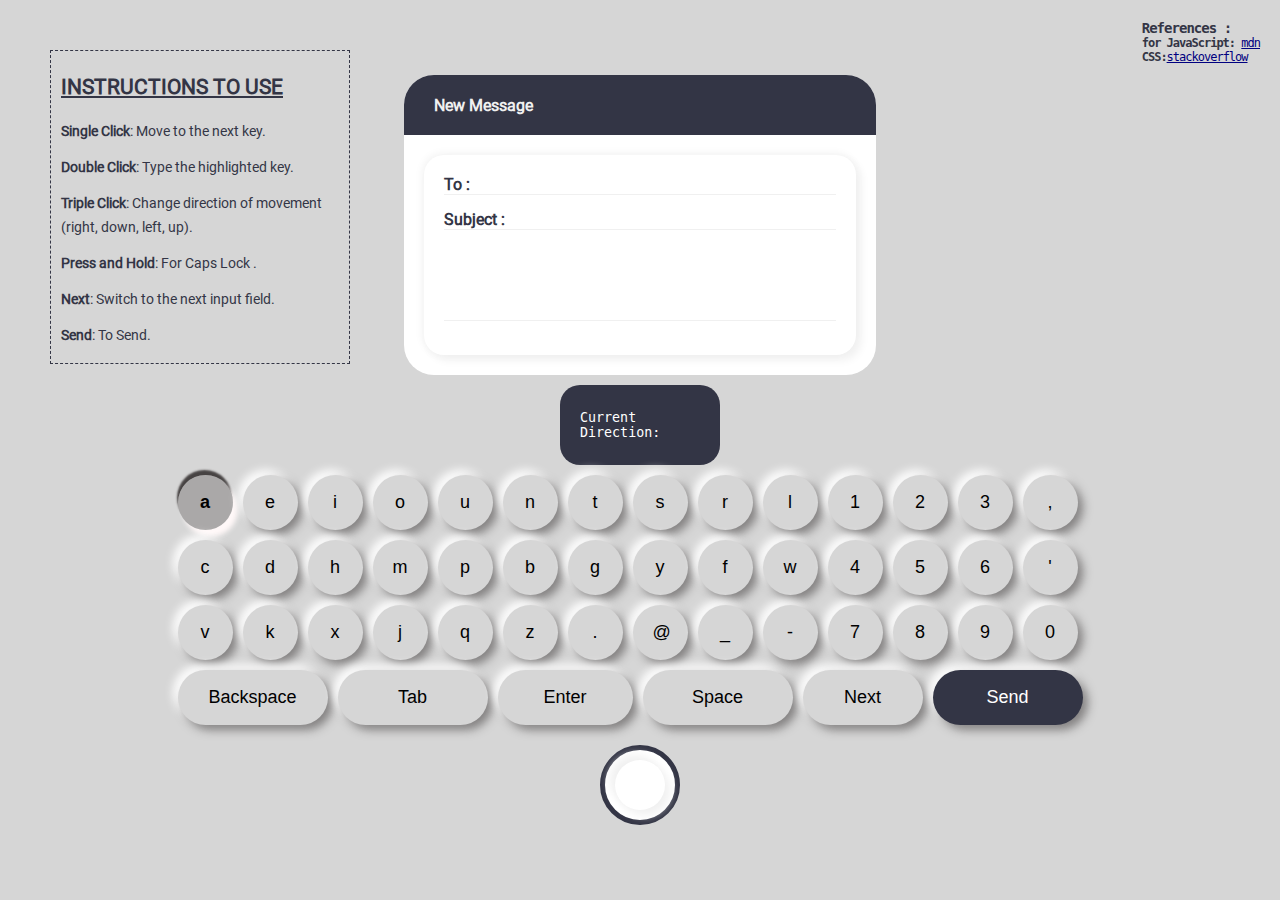
<file: index.html>
<!DOCTYPE html>
<html>
<head>
<title>Keyboard</title>
<link rel="stylesheet" href="ss.css">
</head>
<body>
   <div class="main">
 
    <div class="mail">
        <div class="top">
            <h1>New Message</h1>
        </div>
      <div class="contens-flex">
       
        <!-- <div class="from">
            <label>From :</label>
            <input type="email" value="johnebraham@yahoo.com">
        </div> -->
        <div class="to">
            <label><strong>To :</strong></label>
            <input type="email" class="to-mail">
        </div>
        <div class="subject">
            <label><strong>Subject :</strong></label>
            <input type="text"  class="subject">
        </div>
        <div class="content">
            <label ><strong></strong></label>
            <textarea id="txtArea" rows="5" cols="48"></textarea>
        </div>
      </div>

    </div>
    <div class="directions">
      <textarea name="" class="display-directions"></textarea>
    </div>
<div class="displa-div">
  <textarea name="display" class="display-keys"></textarea>
</div>
<div class="instruction">
  <h2>INSTRUCTIONS TO USE</h2>

  <!-- <ul> -->
      <ul>
        <li><strong>Single Click</strong>: Move to the next key.</li>
        <li><strong>Double Click</strong>: Type the highlighted key.</li>
        <li><strong>Triple Click</strong>: Change direction of movement (right, down, left, up).</li>
        <li><strong>Press and Hold</strong>: For Caps Lock   <!--(upper/lower case) -->.</li>
      </ul>
    </li>
      <ul class="hide">
        <li><strong>Next</strong>: Switch to the next input field.</li>
        <li><strong>Send</strong>: To Send.</li>
      </ul>
    </li>
  </ul>
  
</div>
  <div class="keys-flex">
    <div class="keyboard"></div>
    <div class="shiftkeys"></div>
  </div>
    <div class="remote">
        <input type="button" class="remote-btn">
    </div>
   </div>
   <div class="creadit">
    <h3>References :</h3>
  <ul>
    <li><strong>for JavaScript:</strong> <a href="https://developer.mozilla.org/en-US/docs/Web/JavaScript">mdn</a></li>
    <li><strong>CSS:</strong><a href="https://stackoverflow.com/">stackoverflow</a></li>
  </ul>
   </div>
   <div class="send-message">
    <div class="popup-content">
        <img src="tick.png" alt="Description of Image" class="popup-image">
        <p>Message send Succesfully.</p>
        <button onclick="hidePopup()">Close</button>
    </div>
</div>
    <!-- <script src="st.js"></script> -->
    <!-- <script src="fuctions.js"></script> -->
    <script src="n.js"></script>

</body>
</file>
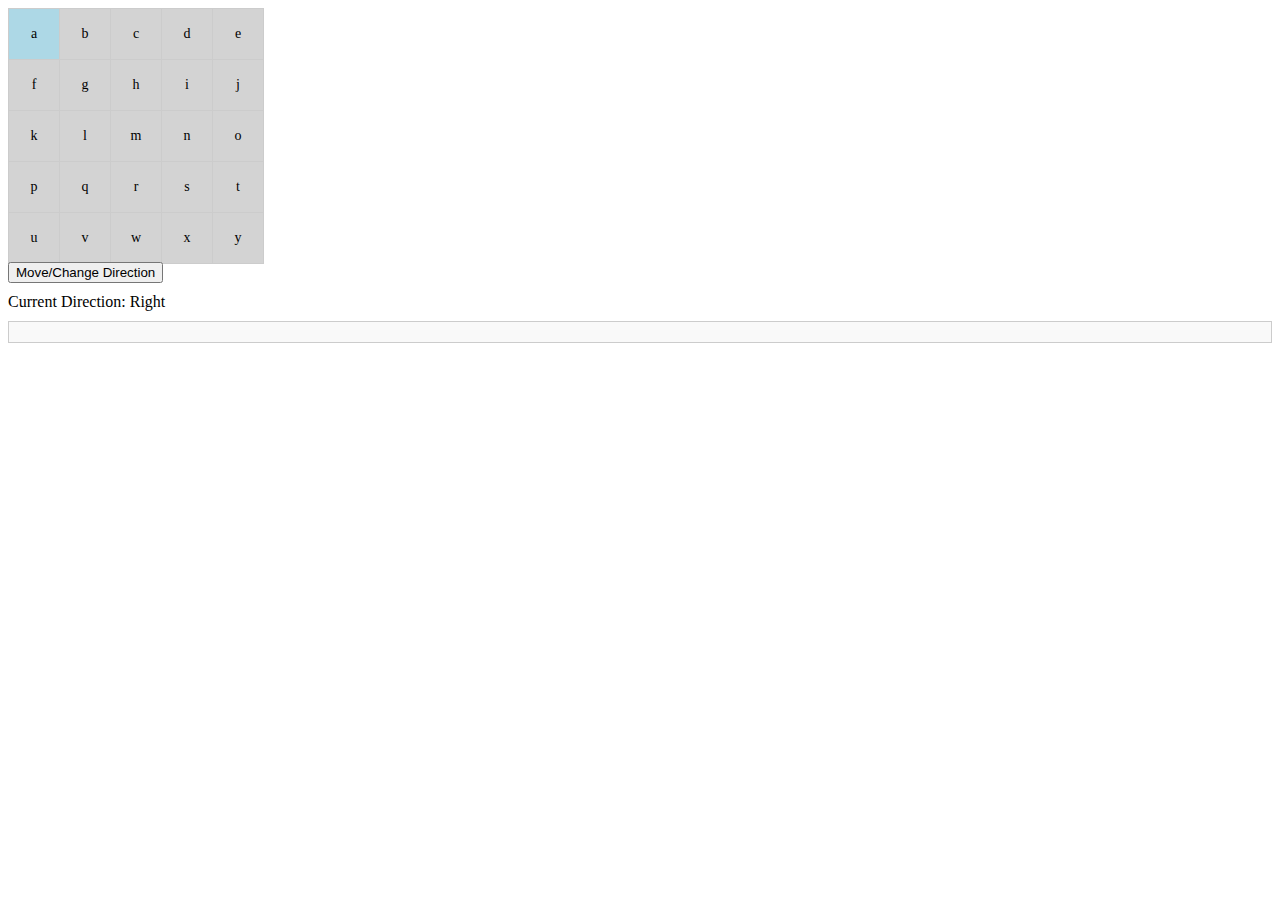
<file: matrix/index.html>
<!DOCTYPE html>
<html lang="en">
<head>
    <meta charset="UTF-8">
    <meta name="viewport" content="width=device-width, initial-scale=1.0">
    <title>Matrix Traversal</title>
    <style>
        .matrix {
            display: grid;
            grid-template-columns: repeat(5, 50px);
            grid-template-rows: repeat(5, 50px);
            gap: 1px;
        }
        .cell {
            width: 50px;
            height: 50px;
            display: flex;
            align-items: center;
            justify-content: center;
            background-color: lightgray;
            border: 1px solid #ccc;
            font-size: 14px;
            text-transform: lowercase;
        }
        .selected {
            background-color: lightblue;
        }
        #direction-display {
            margin-top: 10px;
        }
        #output-display {
            margin-top: 10px;
            border: 1px solid #ccc;
            padding: 10px;
            background-color: #f9f9f9;
        }
    </style>
</head>
<body>

<div class="matrix" id="matrix"></div>
<button id="remote-btn">Move/Change Direction</button>
<div id="direction-display">Current Direction: Right</div>
<div id="output-display"></div>

<script>
    const matrixSize = 5;
    let currentRow = 0;
    let currentCol = 0;
    let currentDirectionIndex = 0;
    let isCapsLock = false;

    // Directions: right, down, left, up
    const directions = ["right", "down", "left", "up"];

    // Create matrix and render it with lowercase letters
    const matrix = document.getElementById('matrix');
    for (let i = 0; i < matrixSize; i++) {
        for (let j = 0; j < matrixSize; j++) {
            const cell = document.createElement('div');
            cell.className = 'cell';
            cell.textContent = String.fromCharCode(97 + i * matrixSize + j); // Add letters
            matrix.appendChild(cell);
        }
    }

    function updateMatrix() {
        const cells = document.querySelectorAll('.cell');
        cells.forEach(cell => cell.classList.remove('selected'));
        const index = currentRow * matrixSize + currentCol;
        cells[index].classList.add('selected');
    }

    function move() {
        switch (directions[currentDirectionIndex]) {
            case "right":
                if (currentCol < matrixSize - 1) currentCol++;
                break;
            case "down":
                if (currentRow < matrixSize - 1) currentRow++;
                break;
            case "left":
                if (currentCol > 0) currentCol--;
                break;
            case "up":
                if (currentRow > 0) currentRow--;
                break;
        }
        updateMatrix();
    }

    function changeDirection() {
        currentDirectionIndex = (currentDirectionIndex + 1) % directions.length;
        document.getElementById('direction-display').textContent = `Current Direction: ${directions[currentDirectionIndex]}`;
    }

    function printCellLetter() {
        const cell = document.querySelector('.selected');
        const outputDiv = document.getElementById('output-display');
        let letter = cell.textContent;
        if (isCapsLock) {
            letter = letter.toUpperCase();
        }
        outputDiv.textContent += letter;
    }

    function toggleCapsLock() {
        isCapsLock = !isCapsLock;
        const cells = document.querySelectorAll('.cell');
        cells.forEach(cell => {
            cell.style.textTransform = isCapsLock ? 'uppercase' : 'lowercase';
        });
    }

    let clickCount = 0;
    let clickTimeout;
    let holdTimeout;
    let isHoldAction = false;

    document.getElementById('remote-btn').addEventListener('mousedown', () => {
        // Set a timeout for the press-and-hold action
        holdTimeout = setTimeout(() => {
            isHoldAction = true; // Mark that a hold action occurred
            move(); // Move without printing anything
        }, 2000); // Press and hold duration for 2 seconds
    });

    document.getElementById('remote-btn').addEventListener('mouseup', () => {
        // Clear the hold timeout if it wasn't triggered
        if (holdTimeout) clearTimeout(holdTimeout);

        // Allow click actions if no hold action occurred
        if (!isHoldAction) {
            clickCount++;
            if (clickTimeout) clearTimeout(clickTimeout);

            clickTimeout = setTimeout(() => {
                if (clickCount === 1) {
                    // Handle single click action (print letter)
                    printCellLetter();
                } else if (clickCount === 2) {
                    // Handle double click action (change direction)
                    changeDirection();
                } else if (clickCount === 3) {
                    // Handle triple click action (toggle Caps Lock)
                    toggleCapsLock();
                }
                clickCount = 0; // Reset click count after handling
            }, 300); // Double/triple click threshold
        }

        // Reset the hold action flag for the next interaction
        isHoldAction = false;
    });

    // Initialize matrix
    updateMatrix();
</script>

</body>
</html>
</file>
<file: ss.css>
* {
  margin: 0;
  padding: 0;
  box-sizing: border-box;
}
@font-face {
  font-family: font1;
  src: url(Roboto-Regular.ttf);
}

body {
  height: 100vh;
  display: flex;
  align-items: center;
  justify-content: center;
  background: #d6d6d6;
  font-family: font1;
  padding: 10px;
  box-sizing: border-box;
  cursor: pointer;
  /* height: 100%; */
color: #333545;
overflow-x: hidden;

}
textarea {
  resize: none;
  cursor: pointer;
}

.row {
  width: 100%;
  /* height: 60px; */
  margin: 10px 0 0 0;
}

.keys-flex {
  /* background: linear-gradient(135deg, #f6c6c6, #f8e5e5, #d3b2ff, #a8d5e2); */
}

.key {
  width: 55px;
  height: 55px;
  background: rgb(214, 214, 214);
  outline: none;
  border: none;
  box-shadow: 5px 5px 10px #b9b1b1, -5px -5px 10px #fff;
  /* box-shadow: 5px 5px 10px #8b8b8b, -5px -5px 10px #fff; */
  /* border: 1px solid #474343 ; */
  border-radius: 50px;
  font-size: 18px;
  color: #000;
  margin-left: 10px;
  cursor: pointer;
  padding: 10px 20px;
  /* font-size: 16px; */
  /* font-weight: bold; */
  cursor: pointer;
  /* box-shadow: 0px 4px 0px #3a3737; */
  transition: all 0.1s ease;

  width: 55px;
  height: 55px;
  background: rgb(214, 214, 214);
  /* outline: none; */
  /* border: none; */
  box-shadow: 5px 5px 10px #47434393, -5px -5px 10px #fff;
  /* border-radius: 20%; */
  font-size: 18px;
  color: #000;
  /* margin-left: 10px; */
  cursor: pointer;
}

.key.highlight {
  /* color: red; */
  background-color: #4743434e;
  /* box-shadow: 1px 1px 2px #fff8f8, -5px -5px 5px #474343; */
  font-weight: 600;
  font-size: 18px;
  /* border: 3px solid #333545; */
  box-shadow: 5px 7px 5px #fff8f8, -1px -5px 2px #474343;
}

.keys-flex {
  display: flex;
  gap: 30px;
}

#capsLock {
  width: 100px;
}

#tab {
  width: 150px;
}

#shift {
  width: 150px;
}

#space {
  width: 150px;
}

#backspace {
  width: 150px;
}
#next {
  width: 120px;
}

#enter {
  width: 135px;
}

#slash {
  width: 85px;
}
#send {
  width: 150px;
  /* background-color: #011f4b; */
  background-color: #333545;

  color: #fff;
}
#send :active {
  color: orangered !important;
}

/* .keyboard :last-child button {
  width: 70px;
} */

/* mail-- */

.mail {
  background-color: #fff;
  margin-bottom: 10px;
  /* border: 1px solid #474343; */
  border-radius: 30px;
  width: 50%;
  justify-self: center;
  /* height: 300px; */
}

.content {
  width: fit-content;
  display: flex;
  margin-top: 10px;
  flex-direction: column;
}

.top {
  height: 60px;
  display: flex;
  flex-direction: column;
  background-color: #333545;
  justify-content: center;
  border-top-left-radius: 30px;
  border-top-right-radius: 30px;
  padding: 20px;
}

.top h1 {
  font-size: 16px;
  color: #f0f0f0;
  font-family: font1;
  padding: 10px;
}

.contens-flex {
  margin: 20px;
  border-radius: 20px;
  padding: 20px;
  background-color: #fff;
  box-shadow: 5px 5px 10px #f0f0f0, -1px -1px 10px #f0f0f0;
  height: 200px;
}

.textarea {
  overflow: visible;
}
.contens-flex div {
  border-bottom: 1px solid #f0f0f0;
  margin-bottom: 15px;
}

input {
  border: none;
  background-color: transparent;
}
textarea {
  border: none;
}

.main {
  display: flex;
  flex-direction: column;
  align-items: center;
}

/* button-- */

.remote {
  height: 80px;
  width: 80px;
  background-color: #ffff;
  border-radius: 50px;
  /* border: 5px solid #efba27; */
  border: 5px solid #333545;

  display: flex;
  align-items: center;
  justify-content: center;
  margin-top: 20px;
  background-color: #ffffff;
}
.remote-btn {
  height: 50px;
  width: 50px;
  border-radius: 50px;
  /* background-color: #f0f0f0; */
  box-shadow: 5px 5px 10px #f0f0f0, -5px -5px 10px #f0f0f0;
  /* width: 150px;
  height: 150px; */
  /* border-radius: 50%; */
  /* background: linear-gradient(145deg, #333545, #fff8f8); */
  /* box-shadow: 10px 10px 20px #0a1a45, 
              -10px -10px 20px #1b3278;  */
  display: flex;
  justify-content: center;
  align-items: center;
}
.remote-btn:active {
  box-shadow: 1px 1px 2px #fff8f8, -1px -1px 5px #474343;
}

.display-keys {
  /* height: 500px;
  width: 500px; */
  font-size: 50px;
  /* width: 200px; */
  background-color: transparent;
  text-align: center;
  display: flex;
  justify-content: center;
  align-items: center;
  color: orangered;
  /* color: #fff; */
}
.display-keys:focus {
  outline: none;
}

.displa-div {
  height: 160px;
  width: 160px;
  display: flex;
  align-items: center;
  justify-content: center;
  position: absolute;
  right: 300px;
  top: 50px;
  /* background-color: #333545; */
  /* background-color: #fff8f8; */
  /* border-radius: 100%; */
  border-radius: 20px;
  /* border: 1px ridge #333545; */
  color: #000;
  display: none;
}
.directions {
  height: 80px;
  color: #fff;
  width: 160px;
  display: flex;
  align-items: center;
  justify-content: center;
  /* position: absolute;
  left: 50px; */
  border-radius: 20px;
  background-color: #333545;
  padding: 20px;
  /* border-radius: 100%; */
}

.directions textarea {
  color: white;
}
.display-directions {
  background-color: transparent;
}
.display-directions:focus {
  outline: none;
}
li {
  list-style: none;
  /* font-family:sans-serif; */
  /* font-size: 18px; */
  /* line-height: 25px; */
  padding: 06px 0;
  text-transform: wrap;
}

.instruction {
  position: absolute;
  left: 50px;
  top: 50px;
  border: 1px dashed;
  line-height: 24px;
  padding: 10px;
  text-overflow: ellipsis;
  max-width: 100%;
  max-width: 380px;
  width: fit-content;
}
ul{
  width: fit-content;
}
.instruction h2 {
  text-decoration-line: underline;
  line-height: 52px;
  width: fit-content;
}

/* prompts---- */

.send-message {
  display: none;
  position: fixed;
  z-index: 1;
  left: 0;
  top: 0;
  width: 100%;
  height: 100%;
  background-color: rgba(0, 0, 0, 0.5);
  justify-content: center;
  align-items: center;
}

input,textarea{
  outline: none;
}

.popup-content {
  background-color: #fefefe;
  padding: 20px;
  border: 1px solid #888;
  text-align: center;
  border-radius: 8px;
}

.popup-image {
  width: 100px; /* Adjust size as needed */
  height: auto;
  margin-bottom: 15px;
}


.creadit{
  position: absolute;
    top: 20px;
    right: 20px;
    bottom: auto;
  font-size: 12px;
  font-family: monospace;
  letter-spacing: -1px;

}
a{
  color: navy;
}
.creadit li{
  padding:  0;
}
 

/* .custom-prompt {
  position: absolute;
  padding: 40px;
  background-color: #efba27;
} */

@media(max-width:1355px){
  .instruction{
    width: 300px;
    font-size: 14px;
  }
  .content textarea{
    width: 100%;
  }
}
@media(max-width:1180px){
  .instruction{
    width: 100%;
    max-width: 100%;
    bottom: 0;
    top: auto;
    background-color: rgba(136, 120, 120, 0.333);
    left: 0;
    font-size: 12px;
    /* position: static; */
  }
  .instruction h2{
    font-size: 16px;
    padding-top: 0;
    margin: 0;
    padding: 0;
    line-height: normal;
  }
  .main{
    margin-top: 0;
  }
  .hide{
    display: none !important;
  }
  .instruction ul{
    display: flex;
  }
  li{
    text-wrap: nowrap;
  }


  .contens-flex{
    height: 170px;
  }
  .key{
    width: 40px;
    height: 40px;
    font-size: 16px;
    text-align: center;
    padding: 0;
   }
   #tab,#send,#enter,#space,#next{
    font-size: 16px;
    width: 80px !important;
    margin-top: 10px;
   }
   #backspace{
    width:150px;
    font-size: 16px;
   }
   #send{
    width: 180px !important;
   }

}
@media(max-width:1000px){
 .keys-flex{
  position: relative;
  right: -35px;
 }
 li{
  text-overflow: ellipsis;
 }
 body{
align-items: center;
   .instruction{
    width: 100vw;
    bottom: 0;
    top: auto;
    background-color: rgba(136, 120, 120, 0.333)
   }
   .instruction ul{
    flex-direction: row;
    width: 100%;
    scrollbar-width: none;
    overflow: scroll;
   }
   .main{
    margin-top: -50px;
   }
   .keys-flex{
   right: 0;
   left: 0;
   }
}
}
@media(max-width:830px){
  .key{
    width: 30px;
    height: 30px;
    font-size: 14px;
    text-align: center;
    padding: 0;
   }

   .creadit {
    background-color: #333545;
    background-color: #fff;
    padding: 10px;
    border-radius: 5px;
   }

   .instruction ul{
    flex-direction: column;
    width: 100%;

   }
   .keys-flex{
    position: relative;
    right: 0px;
    left: 0;
   }
   .row, .keyboard{
    width: fit-content;
   }
   #send{
    width: 155px !important;
   }
   #backspace{
    width: 100px;
   }
   #tab,#enter,#space,#next{
    font-size: 16px;
    width: 60px !important;
    margin-top: 10px;
   }
   .contens-flex{
    height: 150px;
   }
   .mail{
    width: 100% !important;

   }
   @media (max-width:500px) {
    .contens-flex{
      height: 180px;
    }
   }
}

@media(max-width:612px){
  .key{
font-size: 10px !important;
width: 25px;
height: 30 !important;
  }
  #send{
    width: 80px !important;
  }
}
@media(max-width:540px){
  body{
    content: "MObile Responsive is not available";
  }
}
</file>
